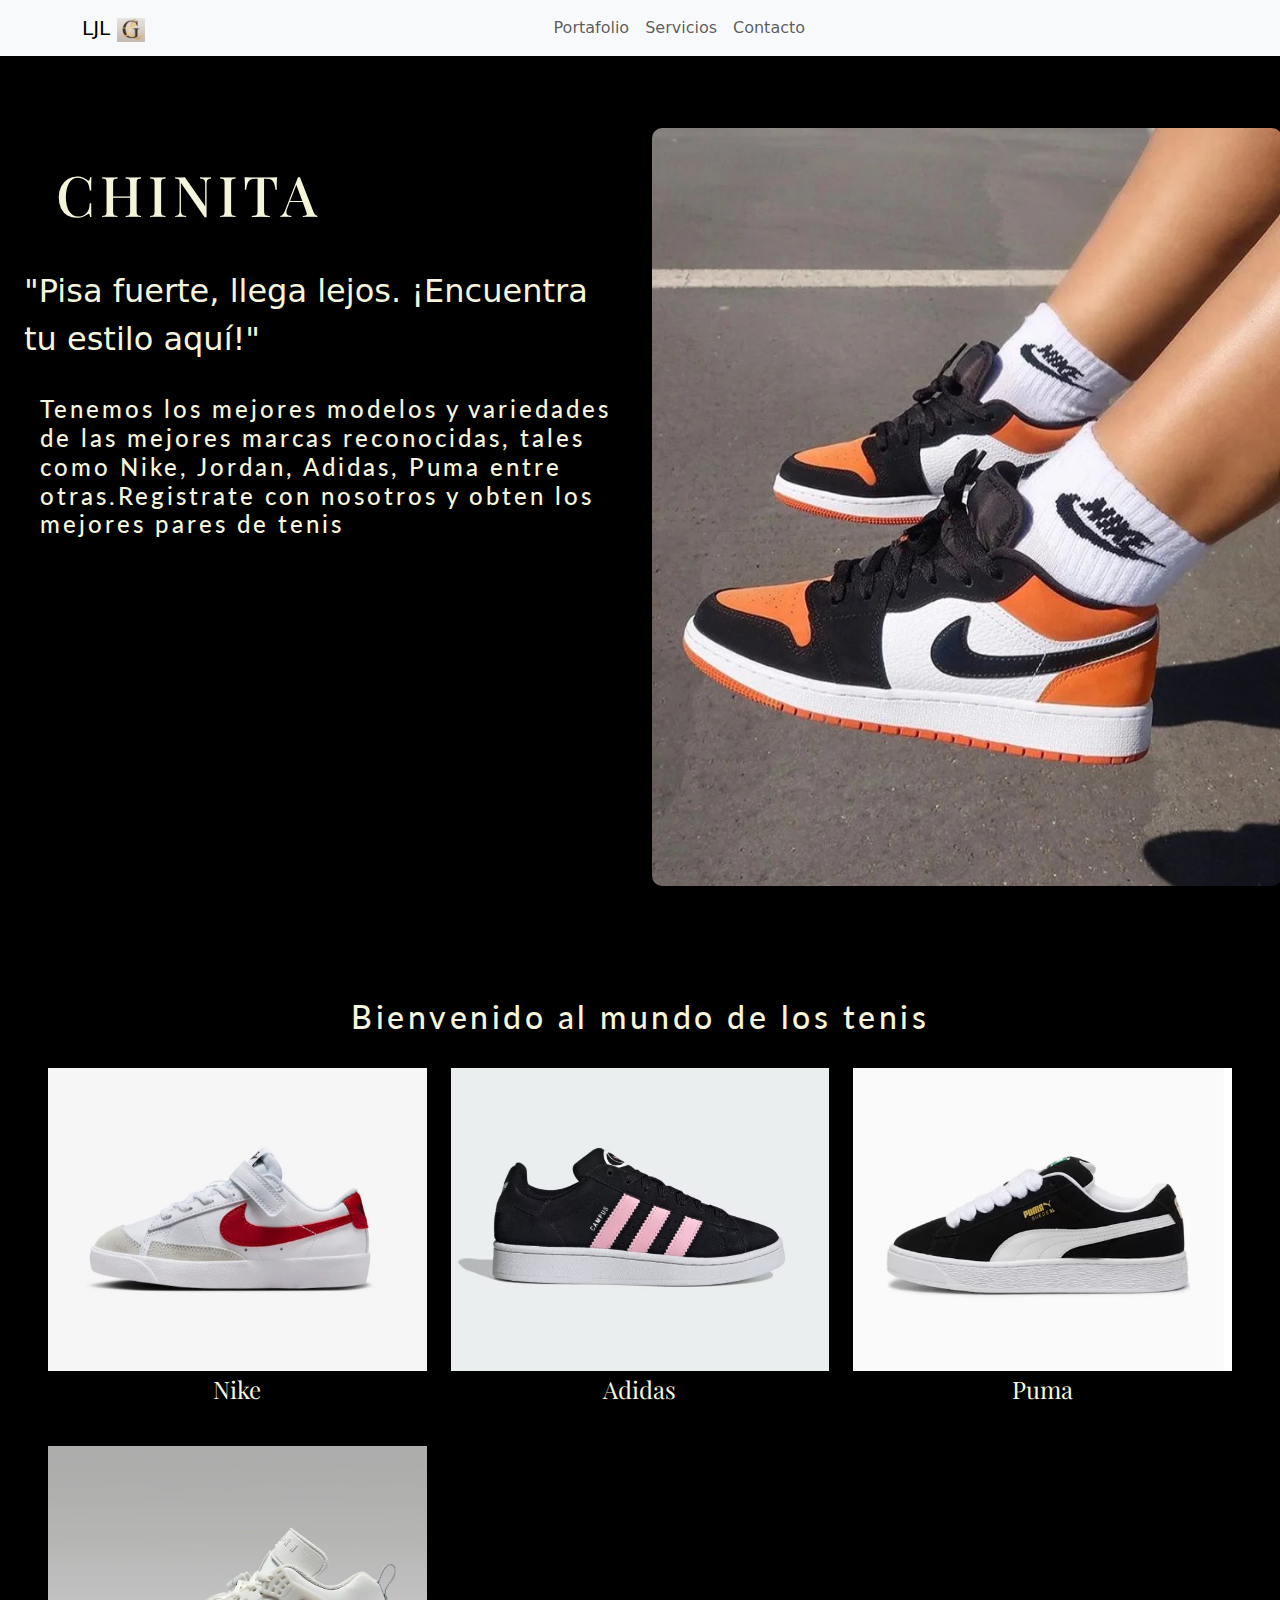
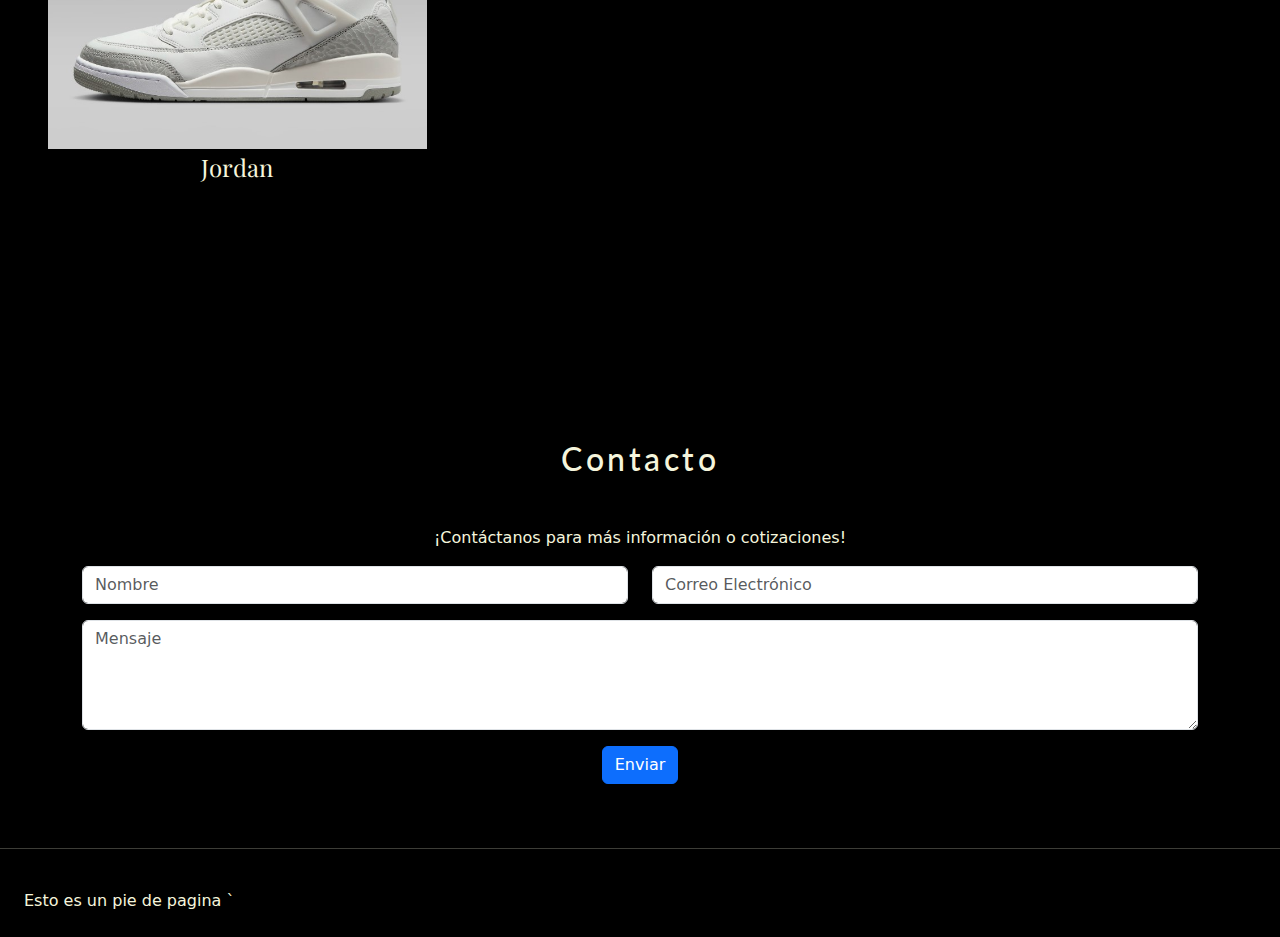
<file: index.html>
<!doctype html>
<html lang="en">

<head>
  <meta charset="utf-8">
  <meta name="viewport" content="width=device-width, initial-scale=1">
  <title>Tenis Chinita </title>
  <meta name="description" content="chinita - tienda de tenis  todos los modelos de tenis de la marca chinita">
  <meta name="keywords" content="tienda de tenis, deportivos, Nike, Puma, Adidas">
  <link href="https://cdn.jsdelivr.net/npm/bootstrap@5.3.3/dist/css/bootstrap.min.css" rel="stylesheet"
    integrity="sha384-QWTKZyjpPEjISv5WaRU9OFeRpok6YctnYmDr5pNlyT2bRjXh0JMhjY6hW+ALEwIH" crossorigin="anonymous">
  <link rel="stylesheet" href="./css/style.css" />
</head>

<body>
  <nav class="navbar navbar-expand-lg bg-body-tertiary">
    <div class="container">
      <a class="navbar-brand" href="#">LJL
        <img src="./assets/img/logos/Captura_de_pantalla_2024-11-11_153216-removebg-preview.ico" alt="logo de china"
          class="logo">
      </a>
      <button class="navbar-toggler" type="button" data-bs-toggle="collapse" data-bs-target="#navbarSupportedContent"
        aria-controls="navbarSupportedContent" aria-expanded="false" aria-label="Toggle navigation">
        <span class="navbar-toggler-icon"></span>
      </button>
      </a>
      <button class="navbar-toggler" type="button" data-bs-toggle="collapse" data-bs-target="#navbarNav">
        <span class="navbar-toggler-icon"></span>
      </button>
      <div class="collapse navbar-collapse" id="navbarNav">
        <ul class="navbar-nav mx-auto">
          <li class="nav-item"><a class="nav-link" href="#portfolio">Portafolio</a></li>
          <li class="nav-item"><a class="nav-link" href="#services">Servicios</a></li>
          <li class="nav-item"><a class="nav-link" href="#contact">Contacto</a></li>
        </ul>
      </div>
    </div>
  </nav>
  <main>
    <!--introduccion-->
    <section id="portfolio" class="py-5">
      <section class="section">
        <div class="row">
          <div class="col-lg-6 col-md-6 col-sm-12 mb-3" data-aos="zoom-in">
            <h1>CHINITA</h1>
            <p class="slogan">"Pisa fuerte, llega lejos. ¡Encuentra tu estilo aquí!"</p>
            <h3>Tenemos los mejores modelos y variedades de las mejores marcas reconocidas, tales como Nike, Jordan,
              Adidas, Puma entre otras.Registrate con nosotros y obten los mejores pares de tenis </h3>
          </div>
          <div class="col-lg-6 col-md-6 col-sm-12 mb-3" data-aos="zoom-in">
            <img src="./assets/img/logos/descarga.webp" alt="tenis" class="tenis">
          </div>
        </div>
        <!--Tenis-->
        <section id="services" class="py-5">
          <section class="section">
            <div class="row">
              <h2 class="text-center">Bienvenido al mundo de los tenis</h2>
              <div class="col-lg-4 col-md-4 col-sm-12 mb-3" data-aos="zoom-in">
                <figure class="zoom-effect">
                  <img src="./assets/img/Principal/nike.jpg" class="img-fluid" alt="Nike">
                  <figcaption style="font-size: 1.5rem; text-align: center;">Nike</figcaption>
                </figure>
              </div>
              <div class="col-lg-4 col-md-4 col-sm-12 mb-3" data-aos="zoom-in">
                <figure class="zoom-effect">
                  <img src="./assets/img/Principal/adidas3.jpg" class="img-fluid" alt="Adidas">
                  <figcaption style="font-size: 1.5rem; text-align: center;">Adidas</figcaption>
                </figure>
              </div>
              <div class="col-lg-4 col-md-4 col-sm-12 mb-3" data-aos="zoom-in">
                <figure class="zoom-effect">
                  <img src="./assets/img/Principal/puma.jpg" class="img-fluid" alt="Puma">
                  <figcaption style="font-size: 1.5rem; text-align: center;">Puma</figcaption>
                </figure>
              </div>
              <div class="col-lg-4 col-md-4 col-sm-12 mb-3" data-aos="zoom-in">
                <figure class="zoom-effect">
                  <img src="./assets/img/Principal/jordan.jpg" class="img-fluid" alt="Jordan">
                  <figcaption style="font-size: 1.5rem; text-align: center;">Jordan</figcaption>
                </figure>
              </div>
          </section>
  </main>
  <!-- Contact Section -->
  <section id="contact" class="py-5">
    <div class="container">
      <h2 class="text-center mb-4">Contacto</h2>
      <p class="text-center">¡Contáctanos para más información o cotizaciones!</p>
      <form id="contact-form" action="https://formspree.io/f/manykbrd" method="POST">
        <div class="row">
          <div class="col-md-6">
            <input type="text" name="name" class="form-control mb-3" placeholder="Nombre">
          </div>
          <div class="col-md-6">
            <input name="Email" id="email" type="email" class="form-control mb-3" placeholder="Correo Electrónico">
          </div>
          <div class="col-12">
            <textarea name="message" class="form-control mb-3" rows="4" placeholder="Mensaje"></textarea>
          </div>
          <div class="col-12 text-center">
            <button class="btn btn-primary" type="submit">Enviar</button>
          </div>
        </div>
        <div id="success-message" class="text-success text-center mt-3" style="display: none;">
          ¡Formulario enviado correctamente!
        </div>
      </form>
    </div>
  </section>
  </section>
  <hr>
  <footer>
    <section class="section">
      <div class="row">
        <div class="col">
          Esto es un pie de pagina `
        </div>
    </section>
  </footer>
  </script src="https://unpkg.com/aos@next/dist/aos.js">
  </script>
  <script>
    AOS.init({
      easing: 'ease-out-back',
      duration: 3000
    });
  </script>
  <script>
    document.getElementById('contact-form').addEventListener('submit', async function (event) {
      event.preventDefault(); // Evita el envío normal del formulario
      const form = event.target;
      const formData = new FormData(form);

      try {
        const response = await fetch(form.action, {
          method: form.method,
          body: formData,
          headers: { 'Accept': 'application/json' }
        });

        if (response.ok) {
          form.reset(); // Limpia el formulario
          document.getElementById('success-message').style.display = 'block';
        } else {
          alert('Ocurrió un error al enviar el formulario. Inténtalo de nuevo.');
        }
      } catch (error) {
        alert('No se pudo enviar el formulario. Revisa tu conexión e inténtalo de nuevo.');
      }
    });
  </script>

  <!-- Chatbox de Tawk.to -->
  <script type="text/javascript">
    var Tawk_API = Tawk_API || {}, Tawk_LoadStart = new Date();
    (function () {
      var s1 = document.createElement("script"), s0 = document.getElementsByTagName("script")[0];
      s1.async = true;
      s1.src = 'https://embed.tawk.to/YOUR_UNIQUE_ID/default';
      s1.charset = 'UTF-8';
      s1.setAttribute('crossorigin', '*');  
      s0.parentNode.insertBefore(s1, s0);
    })();
  </script>
  <!--Start of Tawk.to Script-->
<script type="text/javascript">
  var Tawk_API=Tawk_API||{}, Tawk_LoadStart=new Date();
  (function(){
  var s1=document.createElement("script"),s0=document.getElementsByTagName("script")[0];
  s1.async=true;
  s1.src='https://embed.tawk.to/6757c18aaf5bfec1dbd9a3a2/1ienco1eb';
  s1.charset='UTF-8';
  s1.setAttribute('crossorigin','*');
  s0.parentNode.insertBefore(s1,s0);
  })();
  </script>
  <!--End of Tawk.to Script-->

</body>

</html>
</file>
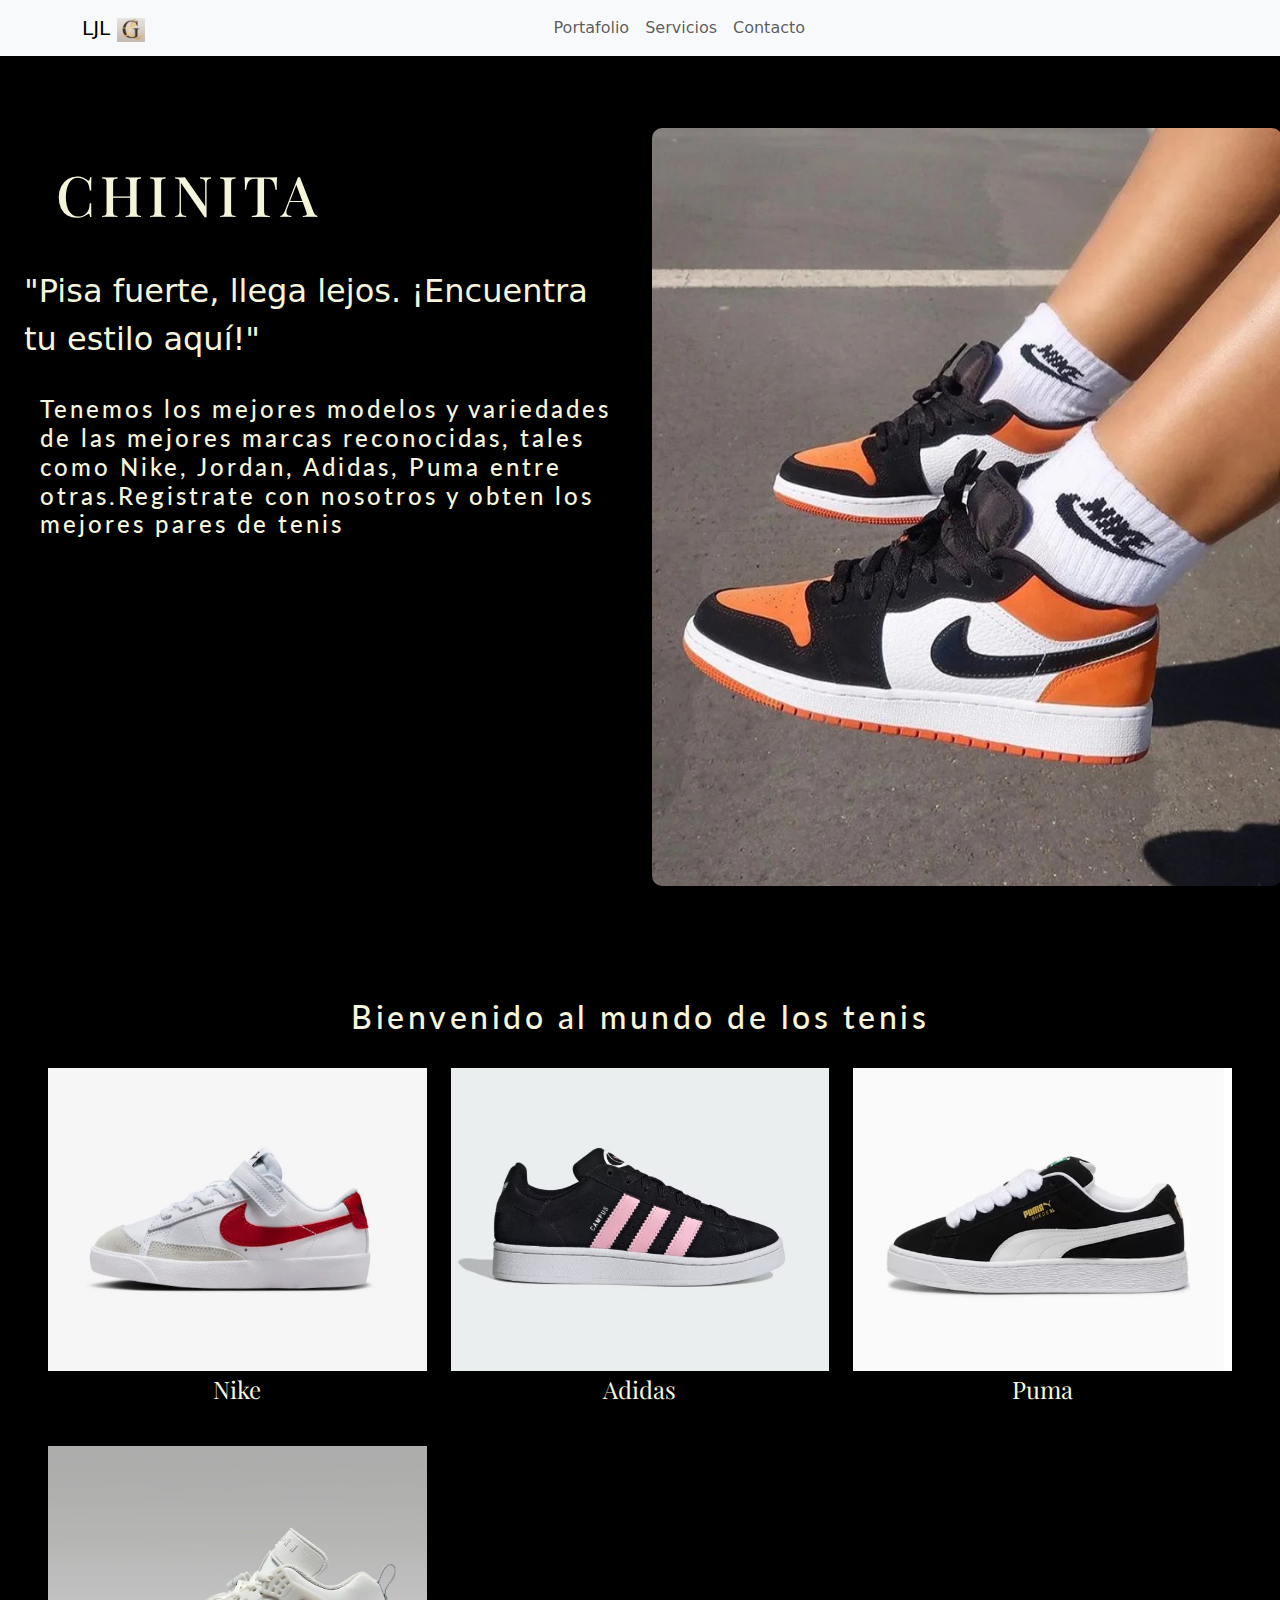
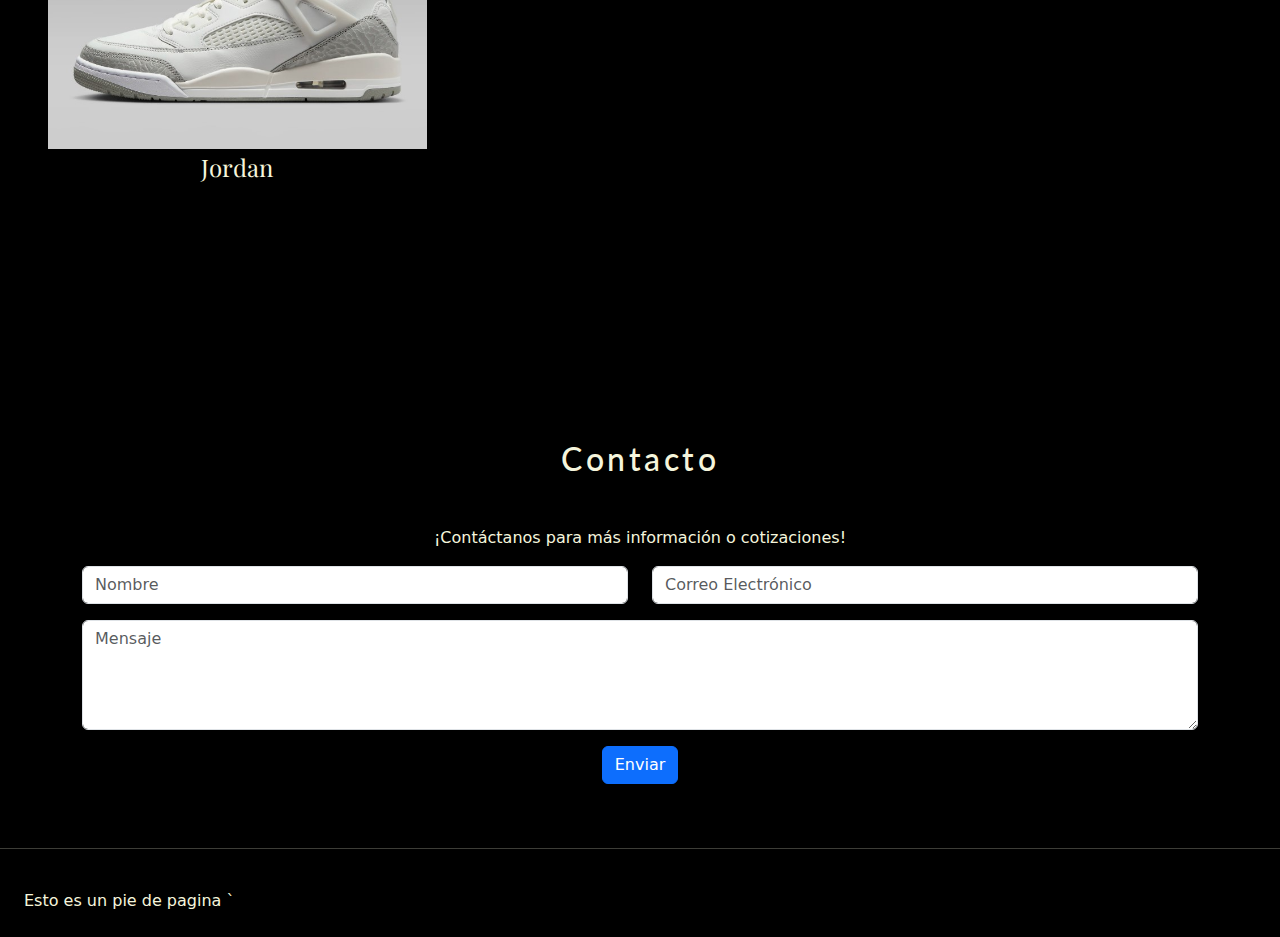
<file: proyecto final/assets/index.html>
<!doctype html>
<html lang="en">

<head>
  <meta charset="utf-8">
  <meta name="viewport" content="width=device-width, initial-scale=1">
  <title>Tenis Chinita </title>
  <meta name="description" content="chinita - tienda de tenis  todos los modelos de tenis de la marca chinita">
  <meta name="keywords" content="tienda de tenis, deportivos, Nike, Puma, Adidas">
  <link href="https://cdn.jsdelivr.net/npm/bootstrap@5.3.3/dist/css/bootstrap.min.css" rel="stylesheet"
    integrity="sha384-QWTKZyjpPEjISv5WaRU9OFeRpok6YctnYmDr5pNlyT2bRjXh0JMhjY6hW+ALEwIH" crossorigin="anonymous">
  <link rel="stylesheet" href="./style.css" />
</head>

<body>
  <nav class="navbar navbar-expand-lg bg-body-tertiary">
    <div class="container">
      <a class="navbar-brand" href="#">LJL
        <img src="./img/logos/Captura_de_pantalla_2024-11-11_153216-removebg-preview.ico" alt="logo de china"
          class="logo">
      </a>
      <button class="navbar-toggler" type="button" data-bs-toggle="collapse" data-bs-target="#navbarSupportedContent"
        aria-controls="navbarSupportedContent" aria-expanded="false" aria-label="Toggle navigation">
        <span class="navbar-toggler-icon"></span>
      </button>
      </a>
      <button class="navbar-toggler" type="button" data-bs-toggle="collapse" data-bs-target="#navbarNav">
        <span class="navbar-toggler-icon"></span>
      </button>
      <div class="collapse navbar-collapse" id="navbarNav">
        <ul class="navbar-nav mx-auto">
          <li class="nav-item"><a class="nav-link" href="#portfolio">Portafolio</a></li>
          <li class="nav-item"><a class="nav-link" href="#services">Servicios</a></li>
          <li class="nav-item"><a class="nav-link" href="#contact">Contacto</a></li>
        </ul>
      </div>
    </div>
  </nav>
  <main>
    <!--introduccion-->
    <section id="portfolio" class="py-5">
      <section class="section">
        <div class="row">
          <div class="col-lg-6 col-md-6 col-sm-12 mb-3" data-aos="zoom-in">
            <h1>CHINITA</h1>
            <p class="slogan">"Pisa fuerte, llega lejos. ¡Encuentra tu estilo aquí!"</p>
            <h3>Tenemos los mejores modelos y variedades de las mejores marcas reconocidas, tales como Nike, Jordan,
              Adidas, Puma entre otras.Registrate con nosotros y obten los mejores pares de tenis </h3>
          </div>
          <div class="col-lg-6 col-md-6 col-sm-12 mb-3" data-aos="zoom-in">
            <img src="./img/logos/descarga.webp" alt="tenis" class="tenis">
        </div>        
        </div>
        <!--Tenis-->
        <section id="services" class="py-5">
          <section class="section">
            <div class="row">
              <h2 class="text-center">Bienvenido al mundo de los tenis</h2>
              <div class="col-lg-4 col-md-4 col-sm-12 mb-3" data-aos="zoom-in">
                <figure class="zoom-effect">
                  <img src="./img/Principal/nike.jpg" class="img-fluid" alt="Nike">
                  <figcaption style="font-size: 1.5rem; text-align: center;">Nike</figcaption>
                </figure>
              </div>
              <div class="col-lg-4 col-md-4 col-sm-12 mb-3" data-aos="zoom-in">
                <figure class="zoom-effect">
                  <img src="./img/Principal/adidas3.jpg" class="img-fluid" alt="Adidas">
                  <figcaption style="font-size: 1.5rem; text-align: center;">Adidas</figcaption>
                </figure>
              </div>
              <div class="col-lg-4 col-md-4 col-sm-12 mb-3" data-aos="zoom-in">
                <figure class="zoom-effect">
                  <img src="./img/Principal/puma.jpg" class="img-fluid" alt="Puma">
                  <figcaption style="font-size: 1.5rem; text-align: center;">Puma</figcaption>
                </figure>
              </div>
              <div class="col-lg-4 col-md-4 col-sm-12 mb-3" data-aos="zoom-in">
                <figure class="zoom-effect">
                  <img src="./img/Principal/jordan.jpg" class="img-fluid" alt="Jordan">
                  <figcaption style="font-size: 1.5rem; text-align: center;">Jordan</figcaption>
                </figure>
              </div>
          </section>
  </main>
  <!-- Contact Section -->
  <section id="contact" class="py-5">
    <div class="container">
      <h2 class="text-center mb-4">Contacto</h2>
      <p class="text-center">¡Contáctanos para más información o cotizaciones!</p>
      <form id="contact-form" action="https://formspree.io/f/manykbrd" method="POST">
        <div class="row">
          <div class="col-md-6">
            <input type="text" name="name" class="form-control mb-3" placeholder="Nombre">
          </div>
          <div class="col-md-6">
            <input name="Email" id="email" type="email" class="form-control mb-3" placeholder="Correo Electrónico">
          </div>
          <div class="col-12">
            <textarea name="message" class="form-control mb-3" rows="4" placeholder="Mensaje"></textarea>
          </div>
          <div class="col-12 text-center">
            <button class="btn btn-primary" type="submit">Enviar</button>
          </div>
        </div>
        <div id="success-message" class="text-success text-center mt-3" style="display: none;">
          ¡Formulario enviado correctamente!
        </div>
      </form>
    </div>
  </section>
  </section>
  <hr>
  <footer>
    <section class="section">
      <div class="row">
        <div class="col">
          Esto es un pie de pagina `
        </div>
    </section>
  </footer>
  </script src="https://unpkg.com/aos@next/dist/aos.js">
  </script>
  <script>
    AOS.init({
      easing: 'ease-out-back',
      duration: 3000
    });
  </script>
  <script>
    document.getElementById('contact-form').addEventListener('submit', async function (event) {
      event.preventDefault(); // Evita el envío normal del formulario
      const form = event.target;
      const formData = new FormData(form);

      try {
        const response = await fetch(form.action, {
          method: form.method,
          body: formData,
          headers: { 'Accept': 'application/json' }
        });

        if (response.ok) {
          form.reset(); // Limpia el formulario
          document.getElementById('success-message').style.display = 'block';
        } else {
          alert('Ocurrió un error al enviar el formulario. Inténtalo de nuevo.');
        }
      } catch (error) {
        alert('No se pudo enviar el formulario. Revisa tu conexión e inténtalo de nuevo.');
      }
    });
  </script>
</body>

</html>
</file>
<file: css/style.css>
@import url('https://fonts.googleapis.com/css2?family=Playfair+Display:ital,wght@0,400..900;1,400..900&display=swap');
@import url('https://fonts.googleapis.com/css2?family=Lato:ital,wght@0,100;0,300;0,400;0,700;0,900;1,100;1,300;1,400;1,700;1,900&family=Playfair+Display:ital,wght@0,400..900;1,400..900&display=swap');


body {
    background-color: black;
    color: beige;
    /*coloca el color de letra y de fondo*/
}

h1 {
    font-size: 3.5rem;
    letter-spacing: 5px;
    padding: 2rem;
    font-family: "Playfair Display", serif;
}

h2 {
    font-size: 2rem;
    letter-spacing: 3.5px;
    padding: 1.5rem;
    font-family: "Lato", sans-serif;
}

h3 {
    font-size: 1.5rem;
    letter-spacing: 3px;
    padding: 1rem;
    font-family: "Lato", sans-serif;
}

.section {
    padding: 1.5rem;
}

.slogan {
    font-size: 2rem;
}

.tenis {
    border-radius: 10px;
    width: 70vh;
    background-color: rgba(0, 0, 0, 0.8);
}

.logo {
    width: auto;
    height: 1.5rem;
}

figcaption {
    font-size: 1.5rem;
    font-family: "Playfair Display", serif;
    /* Ajusta el tamaño según tus necesidades */
}

.zoom-effect {
    overflow: hidden;
    /* Asegura que los bordes no se vean desbordados */
    display: inline-block;
}

.zoom-effect img {
    transition: transform 0.3s ease, box-shadow 0.3s ease;
}

.zoom-effect img:hover {
    transform: scale(1.1);
    /* Aumenta ligeramente el tamaño */
    box-shadow: 0 8px 16px rgba(0, 0, 0, 0.2);
    /* Aplica una sombra alrededor */
}


@keyframes moveUpDown {
    0% {
        transform: translateY(0);
    }

    50% {
        transform: translateY(20px);
        /* Ajusta este valor para más o menos movimiento */
    }

    100% {
        transform: translateY(0);
    }
}

.tenis {
    animation: moveUpDown 2s infinite;
    /* Cambia '2s' por la duración que prefieras */
}
</file>
<file: proyecto final/assets/style.css>
@import url('https://fonts.googleapis.com/css2?family=Playfair+Display:ital,wght@0,400..900;1,400..900&display=swap');
@import url('https://fonts.googleapis.com/css2?family=Lato:ital,wght@0,100;0,300;0,400;0,700;0,900;1,100;1,300;1,400;1,700;1,900&family=Playfair+Display:ital,wght@0,400..900;1,400..900&display=swap');


body {
    background-color: black;
    color: beige;
    /*coloca el color de letra y de fondo*/
}

h1 {
    font-size: 3.5rem;
    letter-spacing: 5px;
    padding: 2rem;
    font-family: "Playfair Display", serif;
}

h2 {
    font-size: 2rem;
    letter-spacing: 3.5px;
    padding: 1.5rem;
    font-family: "Lato", sans-serif;
}

h3 {
    font-size: 1.5rem;
    letter-spacing: 3px;
    padding: 1rem;
    font-family: "Lato", sans-serif;
}

.section {
    padding: 1.5rem;
}

.slogan {
    font-size: 2rem;
}

.tenis {
    border-radius: 10px;
    width: 70vh;
    background-color: rgba(0, 0, 0, 0.8);
}

.logo {
    width: auto;
    height: 1.5rem;
}

figcaption {
    font-size: 1.5rem;
    font-family: "Playfair Display", serif;
    /* Ajusta el tamaño según tus necesidades */
}

.zoom-effect {
    overflow: hidden;
    /* Asegura que los bordes no se vean desbordados */
    display: inline-block;
}

.zoom-effect img {
    transition: transform 0.3s ease, box-shadow 0.3s ease;
}

.zoom-effect img:hover {
    transform: scale(1.1);
    /* Aumenta ligeramente el tamaño */
    box-shadow: 0 8px 16px rgba(0, 0, 0, 0.2);
    /* Aplica una sombra alrededor */
}


@keyframes moveUpDown {
    0% {
        transform: translateY(0);
    }

    50% {
        transform: translateY(20px);
        /* Ajusta este valor para más o menos movimiento */
    }

    100% {
        transform: translateY(0);
    }
}

.tenis {
    animation: moveUpDown 2s infinite;
    /* Cambia '2s' por la duración que prefieras */
}
</file>
